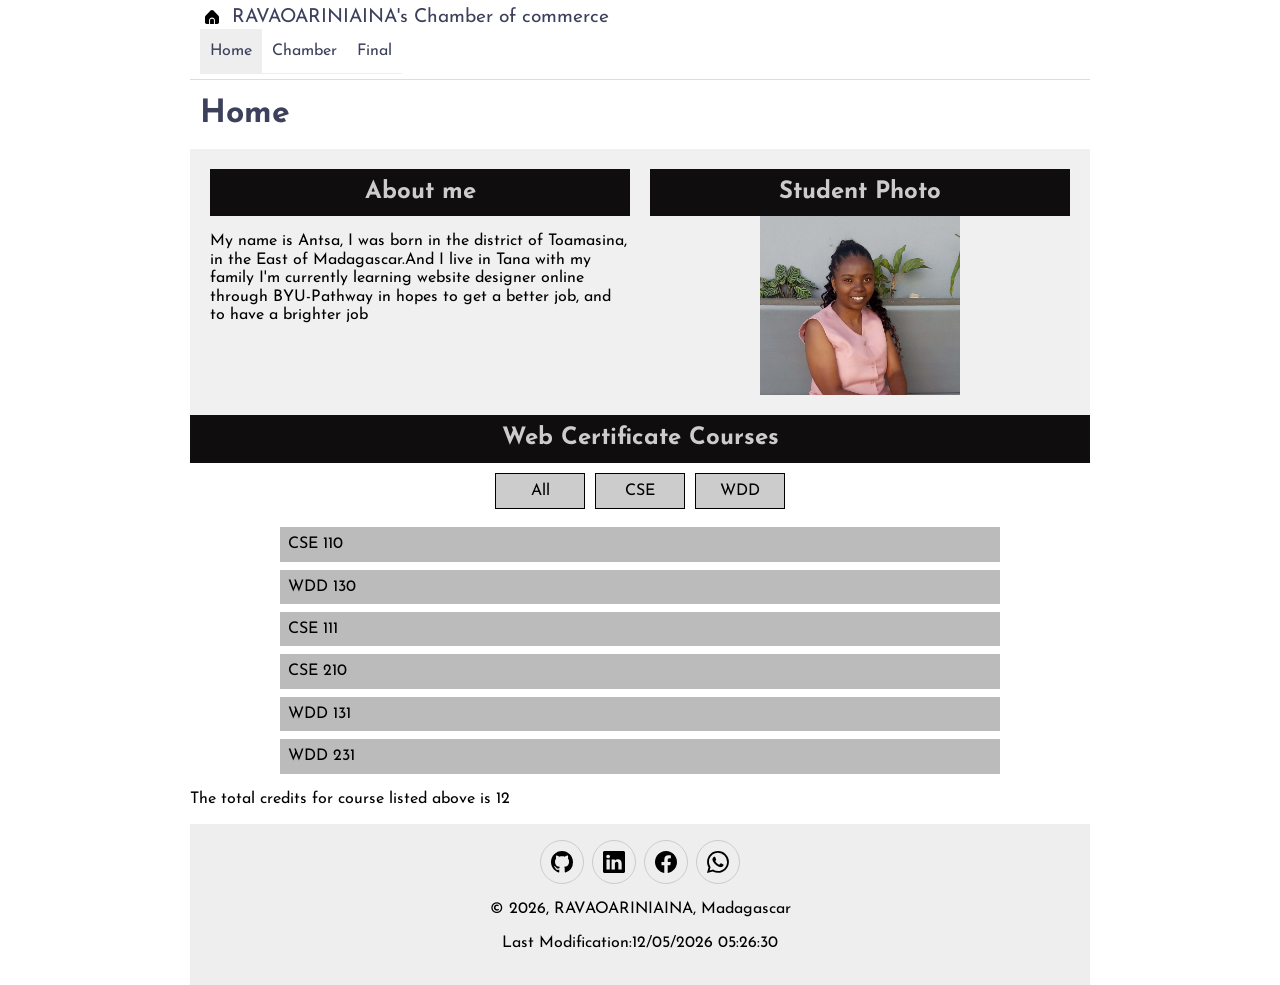
<file: index.html>
<!DOCTYPE html>
<html lang="en">

<head>
    <meta charset="UTF-8">
    <meta name="viewport" content="width=device-width, initial-scale=1.0">
    <title>Chamber of Commerce</title>
    <meta name="description" content="This is a WDD231, Chamber of commerce class project; The site will create business directories
     by RAVAOARINIAINA">
    <meta name="author" content="RAVAOARINIAINA">
    <link rel="icon" href="favicon.ico">

    <link rel="preconnect" href="https://fonts.googleapis.com">
    <link rel="preconnect" href="https://fonts.gstatic.com" crossorigin>
    <link href="https://fonts.googleapis.com/css2?family=Josefin+Sans:ital,wght@0,100..700;1,100..700&family=Sansita:ital,wght@0,400;0,700;0,800;0,900;1,400;1,700;1,800;1,900&display=swap" rel="stylesheet">
    <link rel="stylesheet" href="styles/normalize.css">
    <link rel="stylesheet" href="styles/base.css">
    <link rel="stylesheet" href="styles/larger.css">
    <script src="scripts/navigation.js" defer></script>
    <script src="scripts/getdate.js" defer></script>
    <script src="scripts/course.js" defer></script>

</head>

<body>
    <header>
        <img src="images/home.svg" alt="Site Logo" width="512" height="512">
        <span>RAVAOARINIAINA's Chamber of commerce</span>
        <button id="ham-btn" class="hamburger"></button>

        <nav id="nav-bar" class="navigation">
            <ul>
                <li class="current"><a href="#">Home</a></li>
                <li><a href="#">Chamber</a></li>
                <li><a href="#">Final</a></li>
            </ul>

        </nav>

    </header>
    <main>
        <h1>Home</h1>
        <div class="container">
            <section class="section1">
                <h2>About me</h2>
                    <p>My name is Antsa, I was born in the district of Toamasina, in the East of Madagascar.And I live in Tana with my family
                        I'm currently learning website designer online through BYU-Pathway in hopes to get a better job, and
                        to have a brighter job</p>
                
            </section>
            <section class="section2">
                <h2>Student Photo</h2>
                <img src="images/profile.jpg" alt="student photo">
            
            </section>

        </div>
        
        <section class="section3">
            <h2>Web Certificate Courses</h2>
            <div class="buttons">
                <button id="all">All</button>
                <button id="cse">CSE</button>
                <button id="wdd">WDD</button>
            </div>
            
            <div id="courses"></div>
            
            <p>The total credits for course listed above is <span id="totalCredits"></span></p>
        </section>

    </main>

    <footer>
        <div claSs="social">
            <a href="" target="_blank"><img src="images/github.svg" alt="github" width="16" height="16"></a>
            <a href="" target="_blank"><img src="images/linkedin.svg" alt="linked in" width="16" height="16"></a>
            <a href="" target="_blank"><img src="images/facebook.svg" alt="facebook" width="16" height="16"></a>
            <a href="" target="_blank"><img src="images/whatsapp.svg" alt="whatsapp" width="16" height="16"></a>

        </div>
        <p>© 2026, <span id="currentyear"></span> RAVAOARINIAINA, Madagascar </p>
        <p id="lastModified"></p>

    </footer>

</body>

</html>
</file>
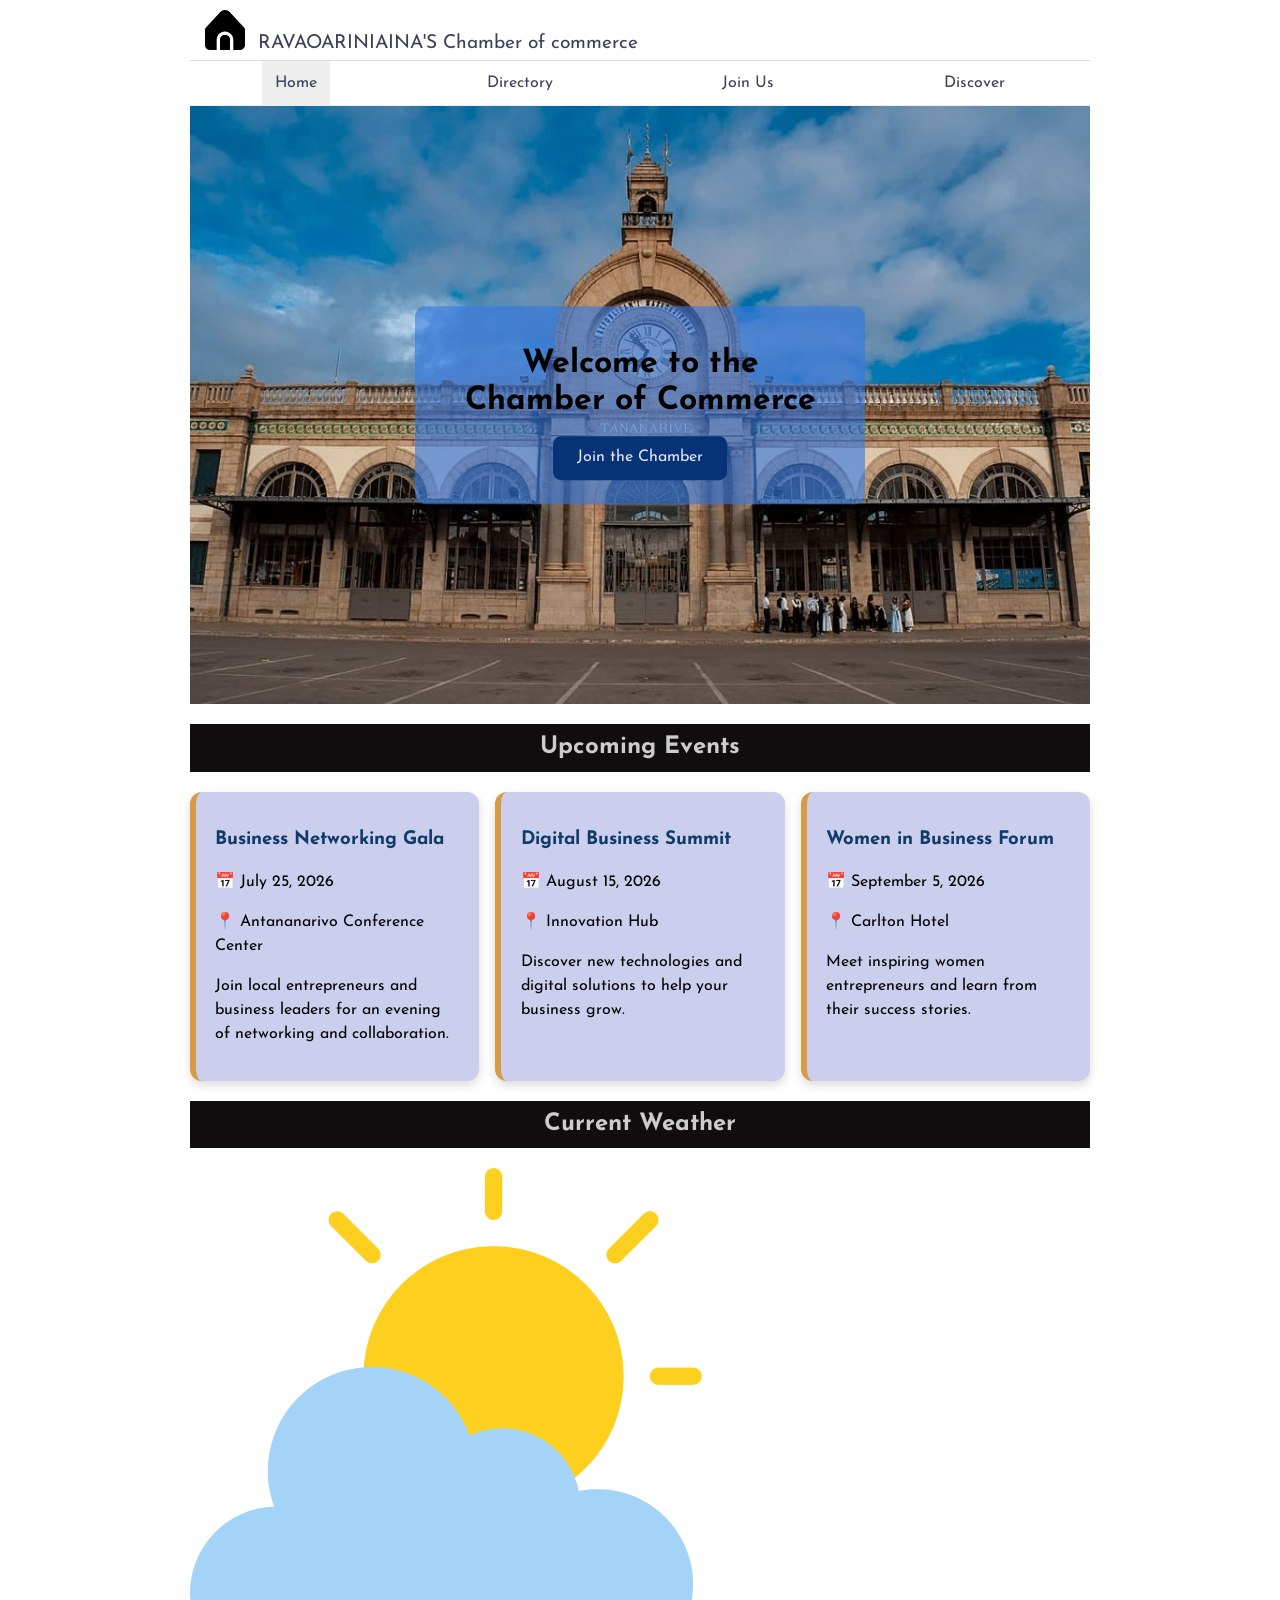
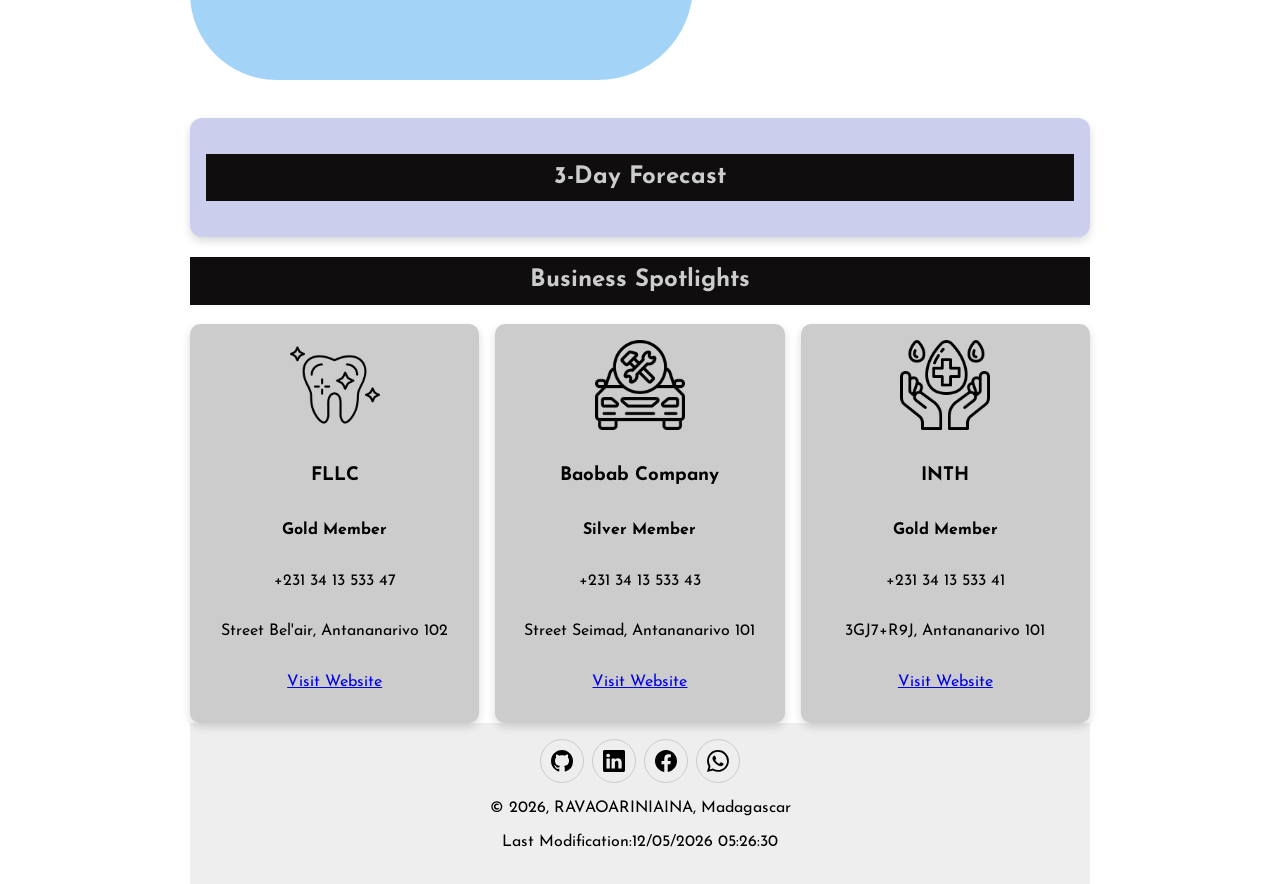
<file: chamber/index.html>
<!DOCTYPE html>
<html lang="en">

<head>
    <meta charset="UTF-8">
    <meta name="viewport" content="width=device-width, initial-scale=1.0">

    <title>HOME | Chamber of Commerce</title>
    <meta name="description" content="This is a WDD231, Chamber of commerce class project; The site will create business directories
     by RAVAOARINIAINA">
    <meta name="author" content="RAVAOARINIAINA">
    <link rel="shortcut icon" href="favicon.ico" type="image/x-icon">
    <link rel="preconnect" href="https://fonts.googleapis.com">
    <link rel="preconnect" href="https://fonts.gstatic.com" crossorigin>
    <link
        href="https://fonts.googleapis.com/css2?family=Josefin+Sans:ital,wght@0,100..700;1,100..700&family=Sansita:ital,wght@0,400;0,700;0,800;0,900;1,400;1,700;1,800;1,900&display=swap"
        rel="stylesheet">

    <meta property="og:title" content="Explore the Chamber of Commerce Business Directory">
    <meta property="og:description"
        content="Explore local businesses, discover trusted services, and connect with Chamber of Commerce members in our community.">
    <meta property="og:url" content="https://www.directory.com/">
    <meta property="og:image" content="https://iloantsa.github.io/wdd231/chamber/images/hero.jpg">
    <link rel="stylesheet" href="styles/normalize.css">
    <link rel="stylesheet" href="styles/small.css">
    <link rel="stylesheet" href="styles/larger.css">
    <script src="scripts/getdate.js" defer></script>
    <script src="scripts/members.js" defer></script>
    <script src="scripts/navigation.js" defer></script>
    <script src="scripts/spotlights.js" defer></script>
    <script src="scripts/getweather.js" defer></script>
    <script src="scripts/forecast.js" defer></script>



</head>

<body>
    <header>
        <img src="images/home.svg" alt="Site Logo" width="50" height="50">
        <span>RAVAOARINIAINA'S Chamber of commerce</span>
        <button id="ham-btn" class="hamburger" aria-label="Navigation Menu"></button>

    </header>
    <nav id="nav-bar" class="navigation">
        <ul>
            <li class="current"><a href="index.html">Home</a></li>
            <li><a href="directory.html">Directory</a></li>
            <li><a href="#">Join Us</a></li>
            <li><a href="#">Discover</a></li>
        </ul>

    </nav>
    <main>
        <section class="hero">
            <img src="images/hero.jpg" alt="Chamber Commerce of Antananarivo">
            <div class="hero-text">
                <h1>Welcome to the Chamber of Commerce</h1>
                <a href="join.html" class="join-btn">Join the Chamber</a>
            </div>
        </section>
        <section class="events">
            <h2>Upcoming Events</h2>
        
            <div class="event-container">
        
                <article class="event-card">
                    <h3>Business Networking Gala</h3>
        
                    <p>📅 July 25, 2026</p>
        
                    <p>📍 Antananarivo Conference Center</p>
        
                    <p>
                        Join local entrepreneurs and business leaders for an evening
                        of networking and collaboration.
                    </p>
                </article>
        
                <article class="event-card">
                    <h3>Digital Business Summit</h3>
        
                    <p>📅 August 15, 2026</p>
        
                    <p>📍 Innovation Hub</p>
        
                    <p>
                        Discover new technologies and digital solutions to help
                        your business grow.
                    </p>
                </article>
        
                <article class="event-card">
                    <h3>Women in Business Forum</h3>
        
                    <p>📅 September 5, 2026</p>
        
                    <p>📍 Carlton Hotel</p>
        
                    <p>
                        Meet inspiring women entrepreneurs and learn from their
                        success stories.
                    </p>
                </article>
        
            </div>
        </section>

        <section class="weather">
            <h2>Current Weather</h2>
        
            <p id="town"></p>
        
            <img id="weather-icon" src="images/weather.png" alt="weather-icon">
        
            <p id="temperature"></p>
        
            <p id="description"></p>
        </section>
        <section class="forecast">
            <h2>3-Day Forecast</h2>
            <div id="forecast-container"></div>
        </section>
        <section class="spotlights">
            <h2>Business Spotlights</h2>
        
            <div id="spotlights"></div>
        </section>

    </main>

    <footer>
        <div class="social">
            <a href="#" target="_blank"><img src="images/github.svg" alt="github" width="16" height="16"></a>
            <a href="#" target="_blank"><img src="images/linkedin.svg" alt="linked in" width="16" height="16"></a>
            <a href="#" target="_blank"><img src="images/facebook.svg" alt="facebook" width="16" height="16"></a>
            <a href="#" target="_blank"><img src="images/whatsapp.svg" alt="whatsapp" width="16" height="16"></a>

        </div>
        <p>© 2026, <span id="currentyear"></span> RAVAOARINIAINA, Madagascar </p>
        <p id="lastModified"></p>

    </footer>

</body>

</html>
</file>
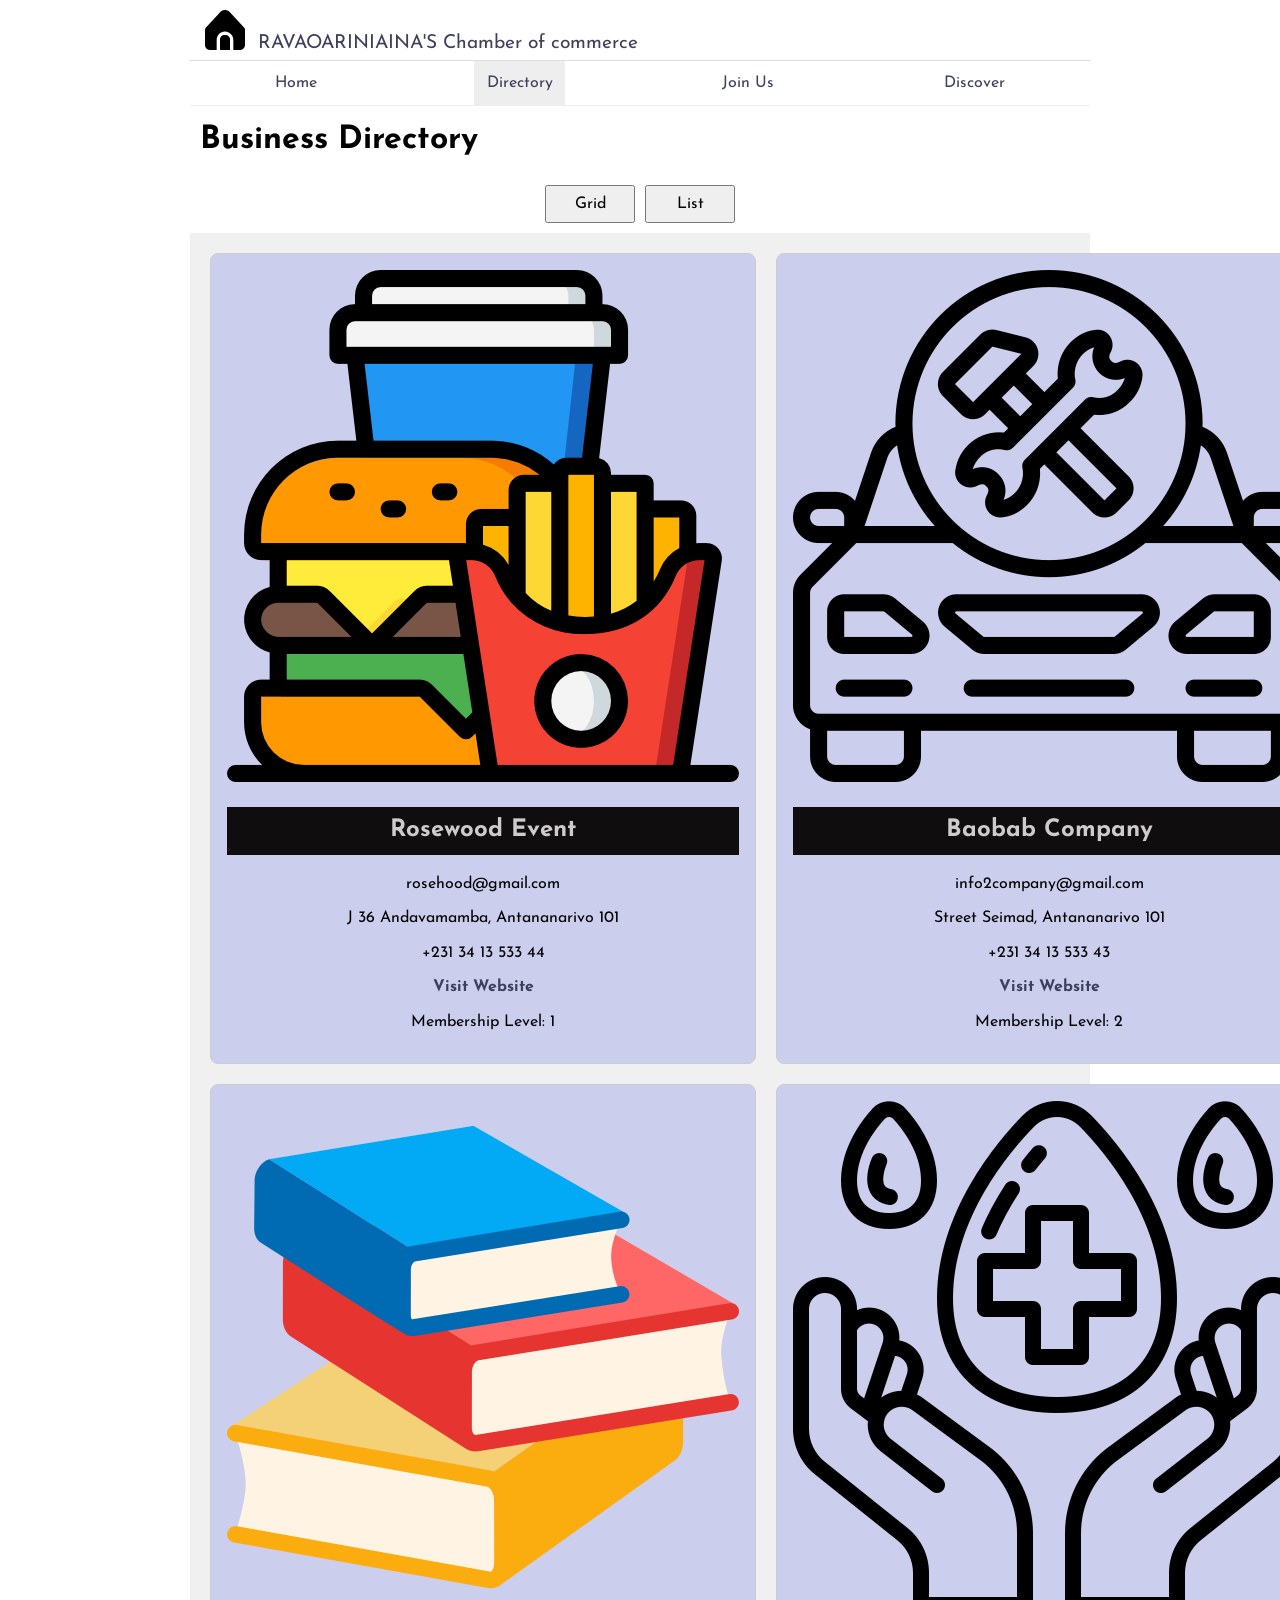
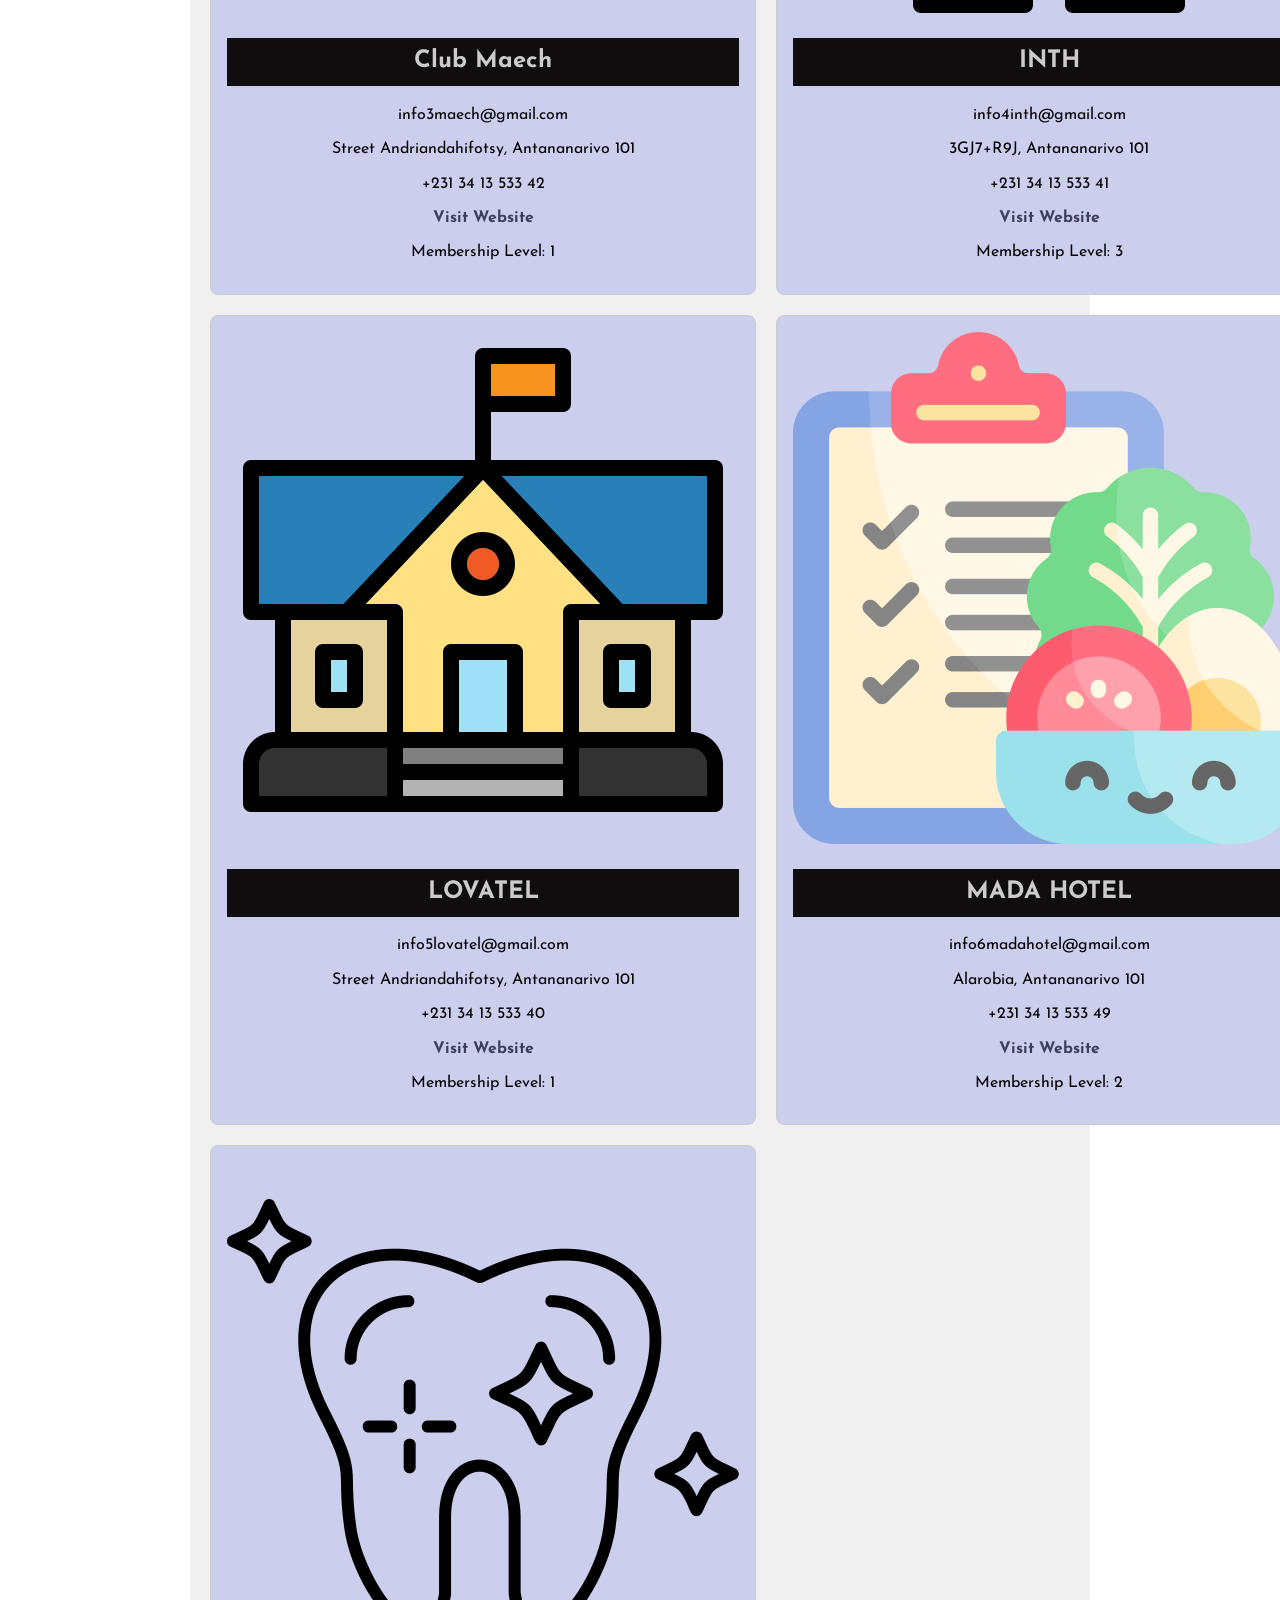
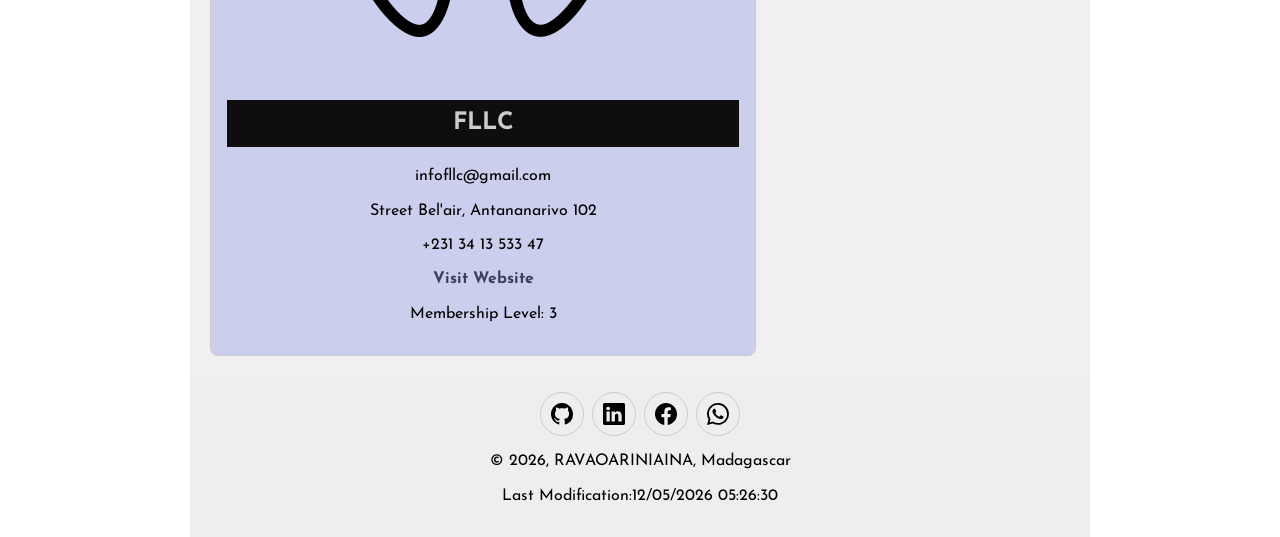
<file: chamber/directory.html>
<!DOCTYPE html>
<html lang="en">
<head>
    <meta charset="UTF-8">
    <meta name="viewport" content="width=device-width, initial-scale=1.0">
    
    <title>Business Directory | Chamber of Commerce</title>
    <meta name="description" content="This is a WDD231, Chamber of commerce class project; The site will create business directories
     by RAVAOARINIAINA">
    <meta name="author" content="RAVAOARINIAINA">
    <link rel="shortcut icon" href="favicon.ico" type="image/x-icon">
    <link rel="preconnect" href="https://fonts.googleapis.com">
    <link rel="preconnect" href="https://fonts.gstatic.com" crossorigin>
    <link
        href="https://fonts.googleapis.com/css2?family=Josefin+Sans:ital,wght@0,100..700;1,100..700&family=Sansita:ital,wght@0,400;0,700;0,800;0,900;1,400;1,700;1,800;1,900&display=swap"
        rel="stylesheet">
    
    <meta property="og:title" content="Explore the Chamber of Commerce Business Directory">
    <meta property="og:description" content="Explore local businesses, discover trusted services, and connect with Chamber of Commerce members in our community.">
    <meta property="og:url" content="https://www.directory.com/">
    <meta property="og:image" content="https://iloantsa.github.io/wdd231/chamber/images/hero.jpg">
    <link rel="stylesheet" href="styles/normalize.css">
    <link rel="stylesheet" href="styles/small.css">
    <link rel="stylesheet" href="styles/larger.css">
    <script src="scripts/getdate.js" defer></script>
    <script src="scripts/members.js" defer></script>
    <script src="scripts/navigation.js" defer></script>


    
</head>
<body>
    <header>
        <img src="images/home.svg" alt="Site Logo" width="50" height="50">
        <span>RAVAOARINIAINA'S Chamber of commerce</span>
        <button id="ham-btn" class="hamburger" aria-label="Navigation Menu"></button>
        
        </header>
        <nav id="nav-bar" class="navigation">
            <ul>
                <li><a href="index.html">Home</a></li>
                <li class="current"><a href="directory.html">Directory</a></li>
                <li><a href="#">Join Us</a></li>
                <li><a href="#">Discover</a></li>
            </ul>
        
        </nav>
    <main>
        <h1>Business Directory</h1>
        <div class="buttons">
            <button id="grid">Grid</button>
            <button id="list">List</button>
        </div>

        
        <div id="members" class="container"></div>


    </main>

    <footer>
        <div class="social">
            <a href="#" target="_blank"><img src="images/github.svg" alt="github" width="16" height="16"></a>
            <a href="#" target="_blank"><img src="images/linkedin.svg" alt="linked in" width="16" height="16"></a>
            <a href="#" target="_blank"><img src="images/facebook.svg" alt="facebook" width="16" height="16"></a>
            <a href="#" target="_blank"><img src="images/whatsapp.svg" alt="whatsapp" width="16" height="16"></a>
        
        </div>
        <p>© 2026, <span id="currentyear"></span> RAVAOARINIAINA, Madagascar </p>
        <p id="lastModified"></p>
    
    </footer>
    
</body>
</html>
</file>
<file: styles/base.css>
/* color scheme
deep slate blue #3D405B

 */
/* ***************site wide********* */
* {
    font-family: "Josefin Sans", sans-serif;
    box-sizing: border-box;
}

h1 {
    margin: 1rem 10px;
    color: #3D405B;
    
    margin-left: 10px;

}

/* ******************HEADER********** */
header {
    display: grid;
    grid-template-columns: 24px auto 44px;
    padding: 5px 0 5px 10px;
    align-items: end;
    border-bottom: solid 1px #ddd;
    column-gap: 8px;
}

header img {
    display: block;
    width: 100%;
    height: auto;
    padding: 5px;
}

header span {
    font-size: 1.2rem;
    color: #3D405B;
}

/* *************Hamburger********** */
.hamburger {
    background: none;
    border: none;
    color: #3D405B;
    cursor: pointer;
    font-size: 35px;
    margin-right: 20px;
    padding: 20px;
    font-family: Verdana, Geneva, Tahoma, sans-serif;
}

.hamburger::before {
    content: "\2630";
}

.hamburger.show::before {
    content: "\00D7";
}

/********* *Navigation******** */
.navigation {
    display: none;
}

.navigation.show {
    display: block;
}

.navigation ul {
    list-style-type: none;
    margin: 0;
    padding: 0;
}

.navigation a {
    display: block;
    padding: .8rem 10px;
    color: #3D405B;
    text-decoration: none;
    border-bottom: solid 1px #ddd;

}

.navigation li.current {
    background-color: #eee;
}

.navigation a:hover {
    background-color: #ccceee;
}



h2{
    text-align: center;
    margin: auto;
    background-color: #0f0d0d;
    color: #ccc;
    padding: 10px;
    
}
main img {
    display: block;
    width: 200px;
    height: auto;
    margin: 0 auto;
}


.buttons {
    display: flex;
    justify-content: center;
    gap: 10px;
    padding: 10px;
}


button {
    width: 90px;
    padding: 8px;
    background-color: #ccc;
    border: 1px solid black;
    cursor: pointer;
    
}


.container {
    display: grid;
    grid-template-columns: 1fr;
    gap: 20px;
    padding: 20px;
    background-color: #f0f0f0;
}
    

.course {
    background-color: #bbb;
    margin: 8px auto;
    padding: 8px;
    width: 80%;
}

/* *******FOOTER************ */
footer {
    background-color: #eee;
    padding: 1rem 10px;
    text-align: center;


}

.social {
    display: flex;
    justify-content: center;
    column-gap: 8px;

}

.social a {
    display: flex;
    justify-content: center;
    align-items: center;
    width: 44px;
    height: 44px;
    border: #ccc solid 1px;
    border-radius: 22px;
}

.social img {
    height: 22px;
    width: 22px;
}

.social a:hover {
    background-color: #ddd;

}
</file>
<file: styles/larger.css>
@media only screen and (min-width:38rem) {

    header,
    main,
    nav,
    footer {
        max-width: 900px;
        margin: 0 auto;
    }

    header {
        grid-template-columns: 24px auto;
    }

    .hamburger {

        display: none;
    }

    .navigation {
        display: block;
        border-bottom: solid 1px #eee;
    }

    .navigation ul {
        display: flex;
    }

    .navigation a {
        border: none;
    }
    .container {
        grid-template-columns: 1fr 1fr;
    }
    
    .section1 {
        grid-column: 1;
    }
    
    .section2 {
        grid-column: 2;
    }
    
    .section3 {
        grid-column: 1 / 3;
    }
}
</file>
<file: chamber/styles/small.css>
/* ==========================================================
   SITE WIDE
========================================================== */

* {
    box-sizing: border-box;
    font-family: "Josefin Sans", sans-serif;
}

h1 {
    margin: 1rem 10px;
    color: #020202;
}

h2 {
    text-align: center;
    background: #0f0d0d;
    color: #ccc;
    padding: 10px;
}

/* ==========================================================
   HEADER
========================================================== */

header {
    display: grid;
    grid-template-columns: 50px auto 70px;
    align-items: end;
    column-gap: 8px;
    padding: 5px 0 5px 10px;
    border-bottom: 1px solid #ddd;
}

header img {
    width: 100%;
    height: auto;
    display: block;
    padding: 5px;
}

header span {
    color: #3D405B;
    font-size: 1.2rem;
}

/* ==========================================================
   HAMBURGER
========================================================== */

.hamburger {
    background: none;
    border: none;
    color: #3D405B;
    cursor: pointer;
    font-size: 35px;
    padding: 20px;
    margin-right: 20px;
}

.hamburger::before {
    content: "\2630";
}

.hamburger.show::before {
    content: "\00D7";
}

/* ==========================================================
   NAVIGATION
========================================================== */

.navigation {
    display: none;
}

.navigation.show {
    display: block;
}

.navigation ul {
    list-style: none;
    margin: 0;
    padding: 0;
}

.navigation li.current {
    background: #eee;
}

.navigation a {
    display: block;
    padding: .8rem;
    color: #3D405B;
    text-decoration: none;
    border-bottom: 1px solid #ddd;
}

.navigation a:hover {
    background: #ccceee;
}

/* ==========================================================
   HERO
========================================================== */

.hero {
    position: relative;
}

.hero img {
    width: 100%;
    display: block;
}

.hero-text {
    position: absolute;
    top: 50%;
    left: 50%;
    transform: translate(-50%, -50%);
    background-color: #3178e499;
    padding: 1.5rem;
    border-radius: 10px;
    text-align: center;
}

.join-btn {
    display: inline-block;
    padding: .8rem 1.5rem;
    background: #063377;
    color: #e5e6f3;
    text-decoration: none;
    border-radius: 8px;
    cursor: pointer;
}


/* ==========================================================
   BUTTONS
========================================================== */

.buttons {
    display: flex;
    justify-content: center;
    gap: 10px;
    padding: 10px;
}

button {
    width: 90px;
    padding: 8px;
    cursor: pointer;
}

/* ==========================================================
   DIRECTORY
========================================================== */

.container {
    display: grid;
    grid-template-columns: 1fr;
    gap: 20px;
    padding: 20px;
    background: #f0f0f0;
}

#members.grid {
    display: grid;
    grid-template-columns: repeat(auto-fit, minmax(250px, 1fr));
    gap: 1rem;
}

#members.list {
    display: block;
}

#members section {
    background: #ccceee;
    border: 1px solid #ccc;
    border-radius: 8px;
    padding: 1rem;
    text-align: center;
}

#members section a {
    text-decoration: none;
    color: #3D405B;
    font-weight: bold;
}

#members section a:hover {
    text-decoration: underline;
}

/* ==========================================================
   EVENTS
========================================================== */

.event-container {
    display: grid;
    gap: 1rem;
}

.event-card {
    background: #ccceee;
    border-left: 6px solid #d59b45;
    border-radius: 12px;
    padding: 1.2rem;
    box-shadow: 0 4px 10px rgba(0, 0, 0, .15);
}

.event-card h3 {
    color: #0f3b68;
}

.event-card p {
    line-height: 1.5;
}

/* ==========================================================
   WEATHER
========================================================== */

.weather-container {
    display: grid;
    gap: 1rem;
}

.current-weather,
.forecast {
    background: #ccceee;
    padding: 1rem;
    border-radius: 12px;
    box-shadow: 0 4px 8px rgba(0, 0, 0, .15);
}

#forecast-container {
    display: grid;
    gap: 1rem;
}

.forecast-card {
    background: #f5f5f5;
    border-radius: 10px;
    text-align: center;
    padding: 1rem;
}

.card {
    background: #f6f0da;
    border: 1px solid #5d6f67;
    border-radius: 10px;
    text-align: center;
}

.card h2 {
    color: #3a5250;
}

#temperature {
    font-size: 2rem;
    color: #537279;
}

#description {
    text-transform: capitalize;
}

/* ==========================================================
   SPOTLIGHTS
========================================================== */

#spotlights {
    display: grid;
    gap: 1rem;
}

#spotlights section {
    background: #ccc;
    border-radius: 10px;
    box-shadow: 0 4px 8px rgba(0, 0, 0, .15);
    padding: 1rem;
    text-align: center;
}

#spotlights img {
    width: 90px;
    height: 90px;
    object-fit: contain;
    margin-bottom: 1rem;
}

/* ==========================================================
   FOOTER
========================================================== */

footer {
    background: #eee;
    text-align: center;
    padding: 1rem;
}

.social {
    display: flex;
    justify-content: center;
    gap: 8px;
}

.social a {
    width: 44px;
    height: 44px;
    border: 1px solid #ccc;
    border-radius: 50%;
    display: flex;
    justify-content: center;
    align-items: center;
}

.social img {
    width: 22px;
    height: 22px;
}

.social a:hover {
    background: #ddd;
}
</file>
<file: chamber/styles/larger.css>
@media only screen and (min-width: 38rem) {

    /* =========================
       GENERAL LAYOUT
    ========================== */

    header,
    nav,
    main,
    footer {
        max-width: 900px;
        margin: 0 auto;
    }

    /* =========================
       HEADER
    ========================== */

    header {
        grid-template-columns: 50px auto;
    }

    .hamburger {
        display: none;
    }

    /* =========================
       NAVIGATION
    ========================== */

    .navigation {
        display: block;
        border-bottom: 1px solid #eee;
    }

    .navigation ul {
        display: flex;
        justify-content: space-around;
    }

    .navigation a {
        border: none;
    }

    /* =========================
       HOME GRID
    ========================== */

    .home-grid {
        grid-template-columns: repeat(3, 1fr);
    }

    /* =========================
       DIRECTORY
    ========================== */

    .container {
        grid-template-columns: 1fr 1fr;
    }

    .section1 {
        grid-column: 1;
    }

    .section2 {
        grid-column: 2;
    }

    .section3 {
        grid-column: 1 / 3;
    }

    /* =========================
       EVENTS
    ========================== */

    .event-container {
        grid-template-columns: repeat(3, 1fr);
    }

    /* =========================
       WEATHER
    ========================== */

    .weather-container {
        grid-template-columns: 300px 1fr;
    }

    /* =========================
       FORECAST
    ========================== */

    #forecast-container {
        grid-template-columns: repeat(3, 1fr);
    }

    /* =========================
       SPOTLIGHTS
    ========================== */

    #spotlights {
        grid-template-columns: repeat(3, 1fr);
    }

    #spotlights section {
        display: flex;
        flex-direction: column;
        align-items: center;
        text-align: center;
    }
}
</file>
